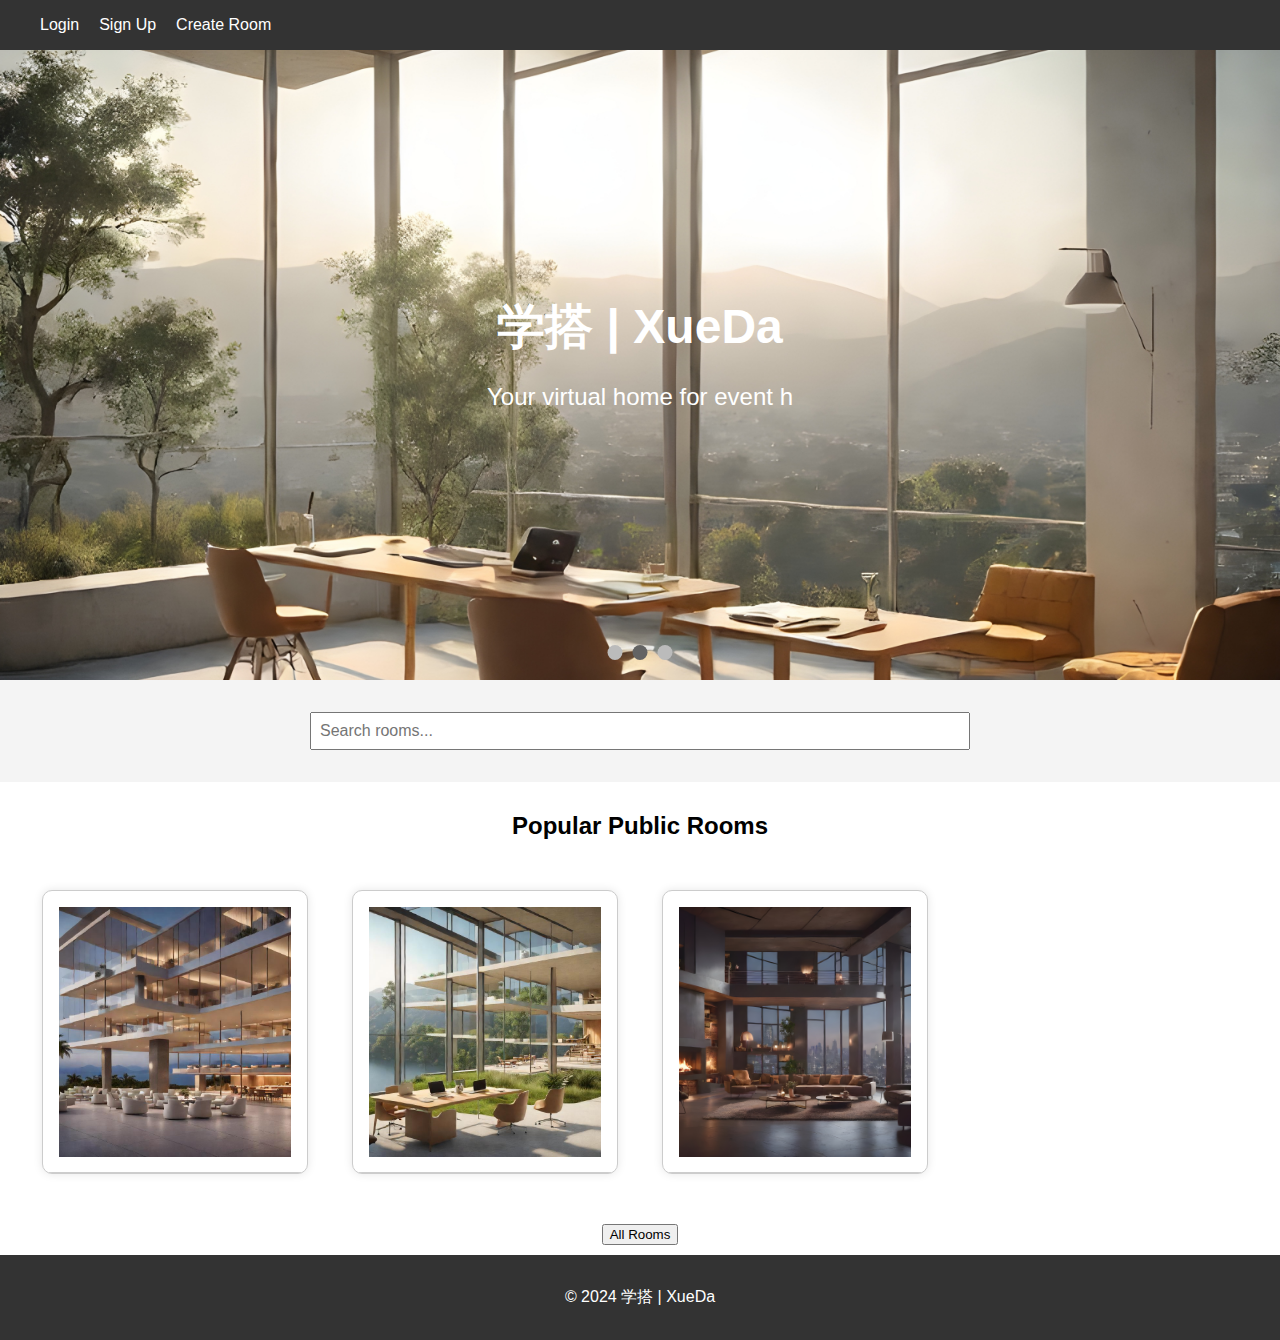
<file: main/index.html>
<!-- index.html -->
<!DOCTYPE html>
<html lang="en">
<head>
    <meta charset="UTF-8">
    <meta name="viewport" content="width=device-width, initial-scale=1.0">
    <title>学搭 | XueDa</title>
    <link rel="stylesheet" href="styles.css">
</head>
<body>
    <header>
        <nav>
            <ul>
                <li><a href="http://www.uccainc.com/csp1/login.html">Login</a></li>
                <li><a href="http://www.uccainc.com/csp1/signup.html">Sign Up</a></li>
                <li><a href="index.php?page=create-room">Create Room</a></li>
            </ul>
        </nav>
    </header>
    <main>
        <section class="banner">
            <div class="banner-content">
                <h1>学搭 | XueDa</h1>
                <p class="subtitle">Your virtual home for <span id="animated-text">event holding</span></p>
            </div>
            <div class="dots-container">
                <span class="dot" data-index="0"></span>
                <span class="dot" data-index="1"></span>
                <span class="dot" data-index="2"></span>
            </div>
        </section>
        <section class="search-bar">
            <input type="text" placeholder="Search rooms...">
        </section>
        <section class="popular-rooms">
            <h2>Popular Public Rooms</h2>
            <div class="rooms-list">
                <div class="room-item">
                    <img src="pic/room1.jpg" alt="Room 1">
                    <div class="room-info">
                        <h3>Room Title 1</h3>
                        <p>Room Description 1</p>
                        <button>Join</button>
                    </div>
                </div>
                <div class="room-item">
                    <img src="pic/room2.jpg" alt="Room 2">
                    <div class="room-info">
                        <h3>Room Title 2</h3>
                        <p>Room Description 2</p>
                        <button>Join</button>
                    </div>
                </div>
                <div class="room-item">
                    <img src="pic/room3.jpg" alt="Room 3">
                    <div class="room-info">
                        <h3>Room Title 3</h3>
                        <p>Room Description 3</p>
                        <button>Join</button>
                    </div>
                </div>
            </div>

            <div class="all-rooms">
                <button>All Rooms</button>
            </div>
            
        </section>
    </main>
    <footer>
        <p>&copy; 2024 学搭 | XueDa</p>
    </footer>
    <script src="scripts.js"></script>
</body>
</html>
</file>
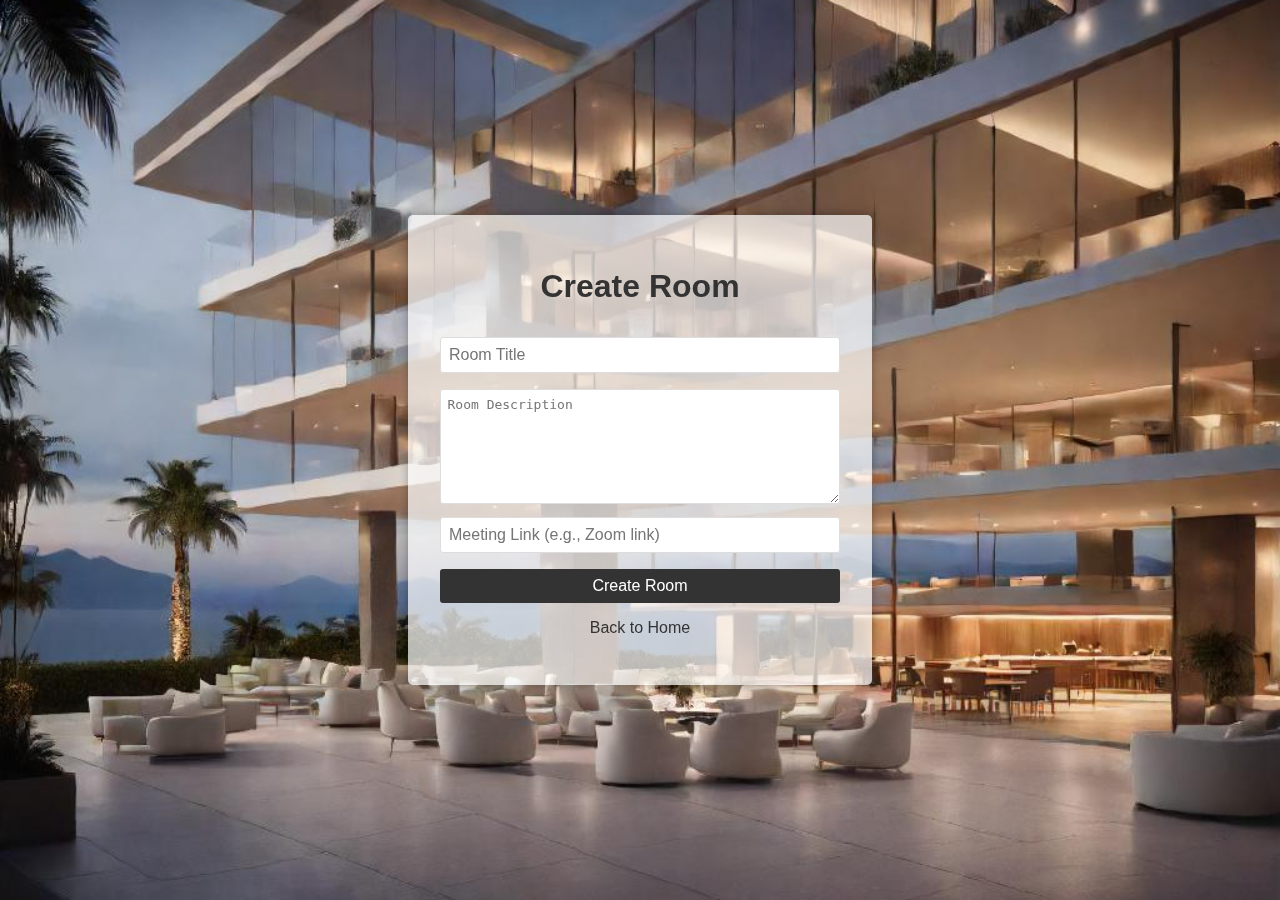
<file: main/create_room.html>
<!-- create_room.html -->

<!DOCTYPE html>
<html lang="en">
<head>
    <meta charset="UTF-8">
    <meta name="viewport" content="width=device-width, initial-scale=1.0">
    <title>Create Room | 学搭 XueDa</title>
    <link rel="stylesheet" href="styles.css">
</head>

<body class="auth-page">
    <main>
        <div class="fullscreen-form-container create-room-banner">
            <div class="auth-form create-room-form">
                <h1>Create Room</h1>
                <form id="createRoomForm" action="http://www.uccainc.com/csp1/create_room.php" method="post">
                    <input type="text" id="roomTitle" name="title" placeholder="Room Title" required>
                    <textarea id="roomDescription" name="description" placeholder="Room Description" required></textarea>
                    <input type="url" id="meetingLink" name="link" placeholder="Meeting Link (e.g., Zoom link)" required>
                    <button type="submit">Create Room</button>
                </form>
                <p><a href="http://www.uccainc.com/csp1/index.php">Back to Home</a></p>
            </div>
        </div>
    </main>
</body>
</html>
</file>
<file: main/styles.css>
/* home page */
body {
    font-family: Arial, sans-serif;
    margin: 0;
    padding: 0;
    background-color: #f4f4f4;
}

header {
    background-color: #333;
    color: #fff;
    padding: 1em 0;
}

nav {
    display: flex;
    justify-content: space-between;
    align-items: center;
    max-width: 1200px;
    margin: 0 auto;
    padding: 0 20px;
}

#welcome-message {
    color: #fff;
}

nav ul {
    list-style-type: none;
    padding: 0;
    margin: 0;
    display: flex;
}

nav ul li {
    margin-left: 20px;
}

nav ul li:first-child {
    margin-left: 0;
}

nav ul li a {
    color: #fff;
    text-decoration: none;
    transition: color 0.3s ease;
}

nav ul li a:hover {
    color: #ddd;
}

.banner {
    position: relative;
    height: 70vh;
    background: url('pic/banner1.jpg') center/cover no-repeat;
    animation: scrollBackground 15s linear infinite;
}

@keyframes scrollBackground {
    0% { background-image: url('pic/banner1.jpg'); }
    33% { background-image: url('pic/banner2.jpg'); }
    66% { background-image: url('pic/room3.jpg'); }
    100% { background-image: url('pic/banner1.jpg'); }
}

.banner-content {
    position: absolute;
    top: 50%;
    left: 50%;
    transform: translate(-50%, -50%);
    text-align: center;
    color: #fff;
}

.banner-content h1 {
    font-size: 3em;
    margin: 0;
}

.subtitle {
    font-size: 1.5em;
}

.dots-container {
    position: absolute;
    bottom: 20px;
    left: 50%;
    transform: translateX(-50%);
    display: flex;
    justify-content: center;
}

.dot {
    height: 15px;
    width: 15px;
    margin: 0 5px;
    background-color: #bbb;
    border-radius: 50%;
    display: inline-block;
    transition: background-color 0.6s ease;
}

.dot.active {
    background-color: #636363;
}

.search-bar {
    text-align: center;
    padding: 2em 0;
}

.search-bar input {
    padding: 0.5em;
    width: 50%;
    font-size: 1em;
}

.popular-rooms {
    background-color: #fff;
    padding: 10px;
    text-align: center;
}

.rooms-list {
    display: grid;
    grid-template-columns: repeat(4, 1fr);
    gap: 20px;
    padding: 20px;
}

.room-item {
    position: relative;
    width: 100%;
    height: 250px;
    overflow: hidden;
    border-radius: 10px;
    box-shadow: 0 0 10px rgba(0, 0, 0, 0.1);
    transition: transform 0.3s ease;
}

.room-item img {
    width: 100%;
    height: 100%;
    object-fit: cover;
}

.room-info {
    position: absolute;
    bottom: 0;
    left: 0;
    right: 0;
    background-color: rgba(0, 0, 0, 0.7);
    color: #fff;
    padding: 1em;
    transform: translateY(100%);
    transition: transform 0.3s ease;
}

.room-item:hover .room-info {
    transform: translateY(0);
}

.room-item:hover {
    transform: scale(1.05);
}

.all-rooms {
    margin-top: 20px;
}

footer {
    text-align: center;
    padding: 1em 0;
    background-color: #333;
    color: #fff;
}

@media (max-width: 1200px) {
    .rooms-list {
        grid-template-columns: repeat(3, 1fr);
    }
}

@media (max-width: 900px) {
    .rooms-list {
        grid-template-columns: repeat(2, 1fr);
    }
}

@media (max-width: 600px) {
    .rooms-list {
        grid-template-columns: 1fr;
    }
}

/* forms (signup, login, create room)*/
.fullscreen-form-container {
    position: fixed;
    top: 0;
    left: 0;
    width: 100%;
    height: 100%;
    display: flex;
    justify-content: center;
    align-items: center;
    background-position: center;
    background-size: cover;
    background-repeat: no-repeat;
}

.auth-form {
    background-color: rgba(255, 255, 255, 0.7);
    padding: 2em;
    border-radius: 5px;
    box-shadow: 0 0 10px rgba(0, 0, 0, 0.3);
    max-width: 400px;
    width: 90%;
}

.auth-form h1 {
    text-align: center;
    margin-bottom: 1em;
    color: #333;
    font-size: 2em;
}

.auth-form form {
    display: flex;
    flex-direction: column;
}

.auth-form input,
.auth-form textarea {
    margin-bottom: 1em;
    padding: 0.5em;
    font-size: 1em;
    border: 1px solid #ddd;
    border-radius: 3px;
}

.auth-form textarea {
    resize: vertical;
    min-height: 100px;
}

.auth-form button {
    padding: 0.5em;
    font-size: 1em;
    background-color: #333;
    color: #fff;
    border: none;
    border-radius: 3px;
    cursor: pointer;
    transition: background-color 0.3s ease;
}

.auth-form button:hover {
    background-color: #555;
}

.auth-form p {
    margin-top: 1em;
    text-align: center;
}

.auth-form a {
    color: #333;
    text-decoration: none;
}

.auth-form a:hover {
    text-decoration: underline;
}

/* background images for each form */
.login-banner {
    background-image: url('pic/banner2.jpg');
}

.signup-banner {
    background-image: url('pic/room3.jpg');
}

.create-room-banner {
    background-image: url('pic/room1.jpg');
}

/* room display */
.room-display {
    padding: 2em;
    text-align: center;
}

.room-item {
    position: relative;
    width: 80%;
    margin: 10px auto;
    padding: 1em;
    border: 1px solid #ccc;
    border-radius: 10px;
    box-shadow: 0 0 10px rgba(0, 0, 0, 0.1);
    background-color: #fff;
}

.room-item h3 {
    margin: 0.5em 0;
}

.room-item p {
    margin: 0.5em 0;
}

/* profile page */
.profile-page {
    background-color: #f4f4f4;
    min-height: calc(100vh - 60px); /* Adjust based on your header height */
    padding: 20px 0;
}

.profile-container {
    max-width: 1200px;
    margin: 0 auto;
    background-color: #fff;
    border-radius: 5px;
    overflow: hidden;
    box-shadow: 0 0 10px rgba(0, 0, 0, 0.1);
}

.profile-banner {
    background: url('banner1.jpg') center/cover no-repeat;
    height: 200px;
    display: flex;
    align-items: flex-end;
    padding: 20px;
}

.profile-header {
    display: flex;
    align-items: center;
    background-color: rgba(255, 255, 255, 0.8);
    padding: 10px 20px;
    border-radius: 5px;
    margin-bottom: -50px; /* Pull the header slightly into the content area */
}

.profile-avatar {
    width: 100px;
    height: 100px;
    border-radius: 50%;
    margin-right: 20px;
    border: 3px solid #fff;
    background-color: #333; /* You can change this to any color you prefer */
    color: #fff;
    display: flex;
    justify-content: center;
    align-items: center;
    font-size: 36px;
    font-weight: bold;
    text-transform: uppercase;
}

.profile-content {
    padding: 70px 20px 20px; /* Increased top padding to account for overlapping header */
    display: grid;
    grid-template-columns: 1fr 2fr;
    gap: 20px;
}

@media (max-width: 768px) {
    .profile-container {
        margin: 0 10px;
    }
    
    .profile-content {
        grid-template-columns: 1fr;
    }

    .profile-info, .profile-rooms, .profile-activity {
        grid-column: 1 / 2;
        grid-row: auto;
    }
}

.profile-info, .profile-rooms, .profile-activity {
    background-color: #fff;
    padding: 20px;
    border-radius: 5px;
    box-shadow: 0 0 10px rgba(0, 0, 0, 0.1);
}

.profile-info {
    grid-column: 1 / 2;
    grid-row: 1 / 3;
}

.profile-rooms {
    grid-column: 2 / 3;
    grid-row: 1 / 2;
}

.edit-profile-btn {
    display: block;
    width: 100%;
    padding: 10px;
    background-color: #333;
    color: #fff;
    border: none;
    border-radius: 3px;
    cursor: pointer;
    transition: background-color 0.3s ease;
    margin-top: 20px;
}

.edit-profile-btn:hover {
    background-color: #555;
}

.account-info-edit {
    margin-top: 20px;
}

.update-form {
    display: flex;
    flex-direction: column;
}

.update-form input,
.update-form textarea {
    padding: 8px;
    border: 1px solid #ddd;
    border-radius: 3px;
    margin-bottom: 10px;
}

.update-form textarea {
    height: 100px;
    resize: vertical;
}

.button-group {
    display: flex;
    justify-content: space-between;
    margin-top: 15px;
}

.button-group button {
    padding: 10px 20px;
    border: none;
    border-radius: 3px;
    margin-top: 5px;
    cursor: pointer;
    transition: background-color 0.3s ease;
}

.cancel-btn {
    background-color: #ccc;
    color: #333;
}

.cancel-btn:hover {
    background-color: #bbb;
}

/* Styles for the My Rooms section header */
.rooms-header {
    display: flex;
    justify-content: space-between;
    align-items: center;
    margin-bottom: 15px;
}

.edit-rooms-btn {
    padding: 5px 10px;
    background-color: #333;
    color: #fff;
    border: none;
    border-radius: 3px;
    cursor: pointer;
    transition: background-color 0.3s ease;
}

.edit-rooms-btn:hover {
    background-color: #555;
}

@media (max-width: 768px) {
    .profile-content {
        grid-template-columns: 1fr;
    }

    .profile-info, .profile-rooms {
        grid-column: 1 / 2;
        grid-row: auto;
    }
}

/* The dim-background class remains the same */
.dim-background {
    position: fixed;
    top: 0;
    left: 0;
    width: 100%;
    height: 100%;
    background-color: rgba(0, 0, 0, 0.25);
    display: flex;
    justify-content: center;
    align-items: center;
    z-index: 1000;
}

/* The room-info-edit class handles centering */
.room-info-edit {
    top: 20%;
    left: 25%;
    position: relative;
    float: left;
    background-color: #fff;
    padding: 2em;
    border-radius: 5px;
    box-shadow: 0 0 10px rgba(0, 0, 0, 0.3);
    width: 100%; 
    max-width: 600px; /* Match the form max-width */
}
</file>
